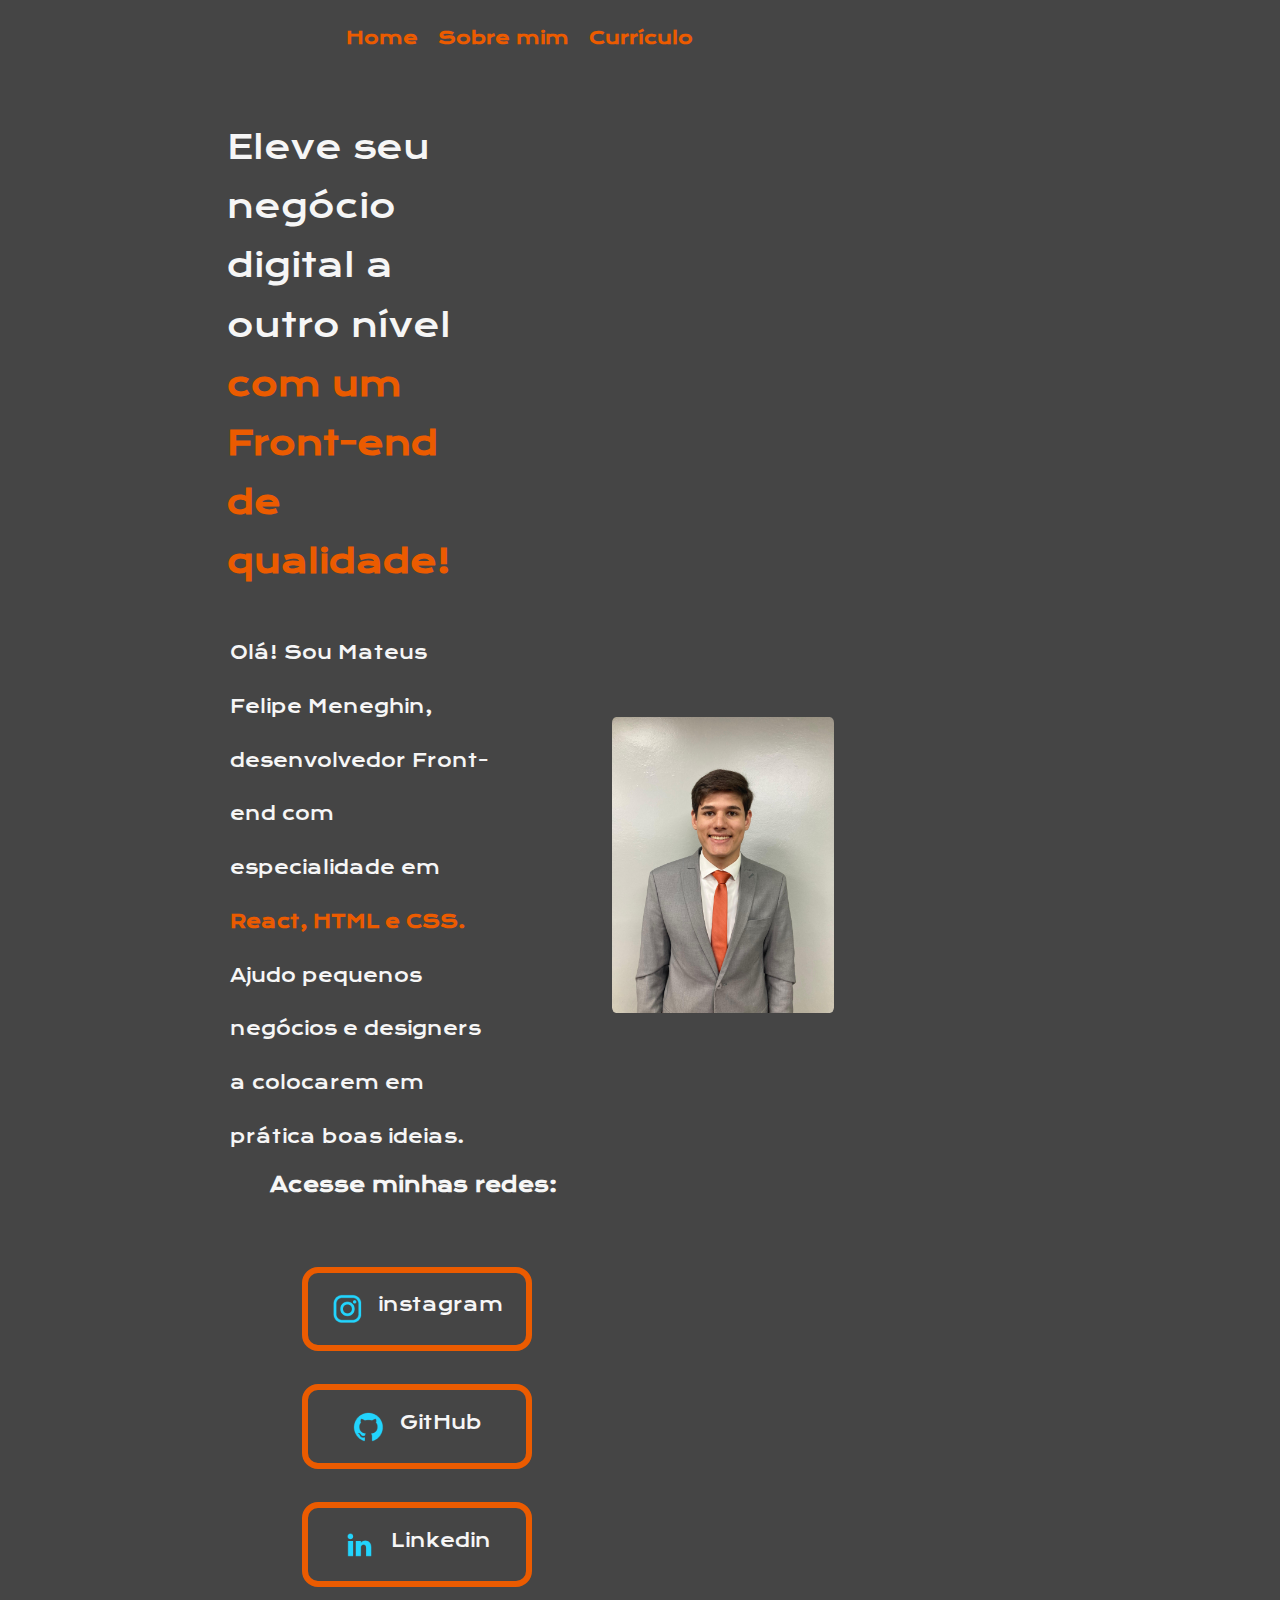
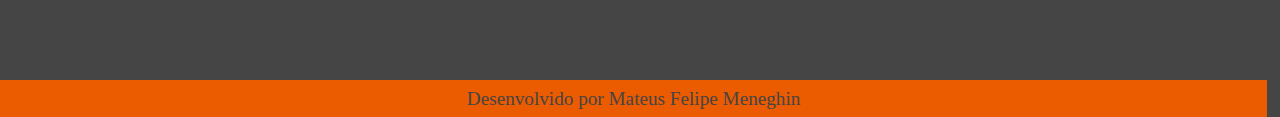
<file: index.html>
<!DOCTYPE html>
<html lang="pt-br">
<head>
    <meta charset="UTF-8">
    <meta name="viewport" content="width=device-width, initial-scale=1.0">
    <title>Mateus Meneghin</title>
    <link rel="stylesheet" href="./styles/styles.css">
</head>
<body>
    <header class="cabecalho">
        <nav class="cabecalho__menu">
            <a class="cabecalho__menu__link" href="index.html">Home</a>
            <a class="cabecalho__menu__link" href="about.html">Sobre mim</a>
            <a class="cabecalho__menu__link" href="curriculo.html">Currículo</a>
        </nav>
    </header>
    <main class="apresentacao">
        <section class="apresentacao__conteudo">
            <h1 class="apresentacao__conteudo__titulo">Eleve seu negócio digital a outro nível <strong class="titulo-destaque">com um Front-end de qualidade!</strong></h1>
            <p class="apresentacao__conteudo__texto">Olá! Sou Mateus Felipe Meneghin, desenvolvedor Front-end com especialidade em <strong class="texto-destaque"> React, HTML e CSS.</strong> Ajudo pequenos negócios e designers a colocarem em prática boas ideias.</p>
                <div class="apresentacao__link">
                    <h2 class="subtitulo">Acesse minhas redes:</h2>

                    <a class="apresentacao__link__redes" href="https://www.instagram.com/mat_meneghin04/"> 
                        <img src="./assets/instagram.png">
                        instagram
                    </a>
                    <a class="apresentacao__link__redes" href="https://github.com/mateusmeneghin">
                        <img src="./assets/github.png">
                        GitHub
                    </a>
                    <a class="apresentacao__link__redes" href="https://www.linkedin.com/in/mateusmeneghin/">
                        <img src="./assets/linkedin.png">
                        Linkedin   
                    </a>
                    
                </div> 
        </section>
            <img class="foto" src="./assets/Mateus2.jpeg" alt="foto mateus cataratas">
    </main>
    <footer class="rodape">
        <p > Desenvolvido por Mateus Felipe Meneghin</p>
    </footer>
</body>
</html>
</file>
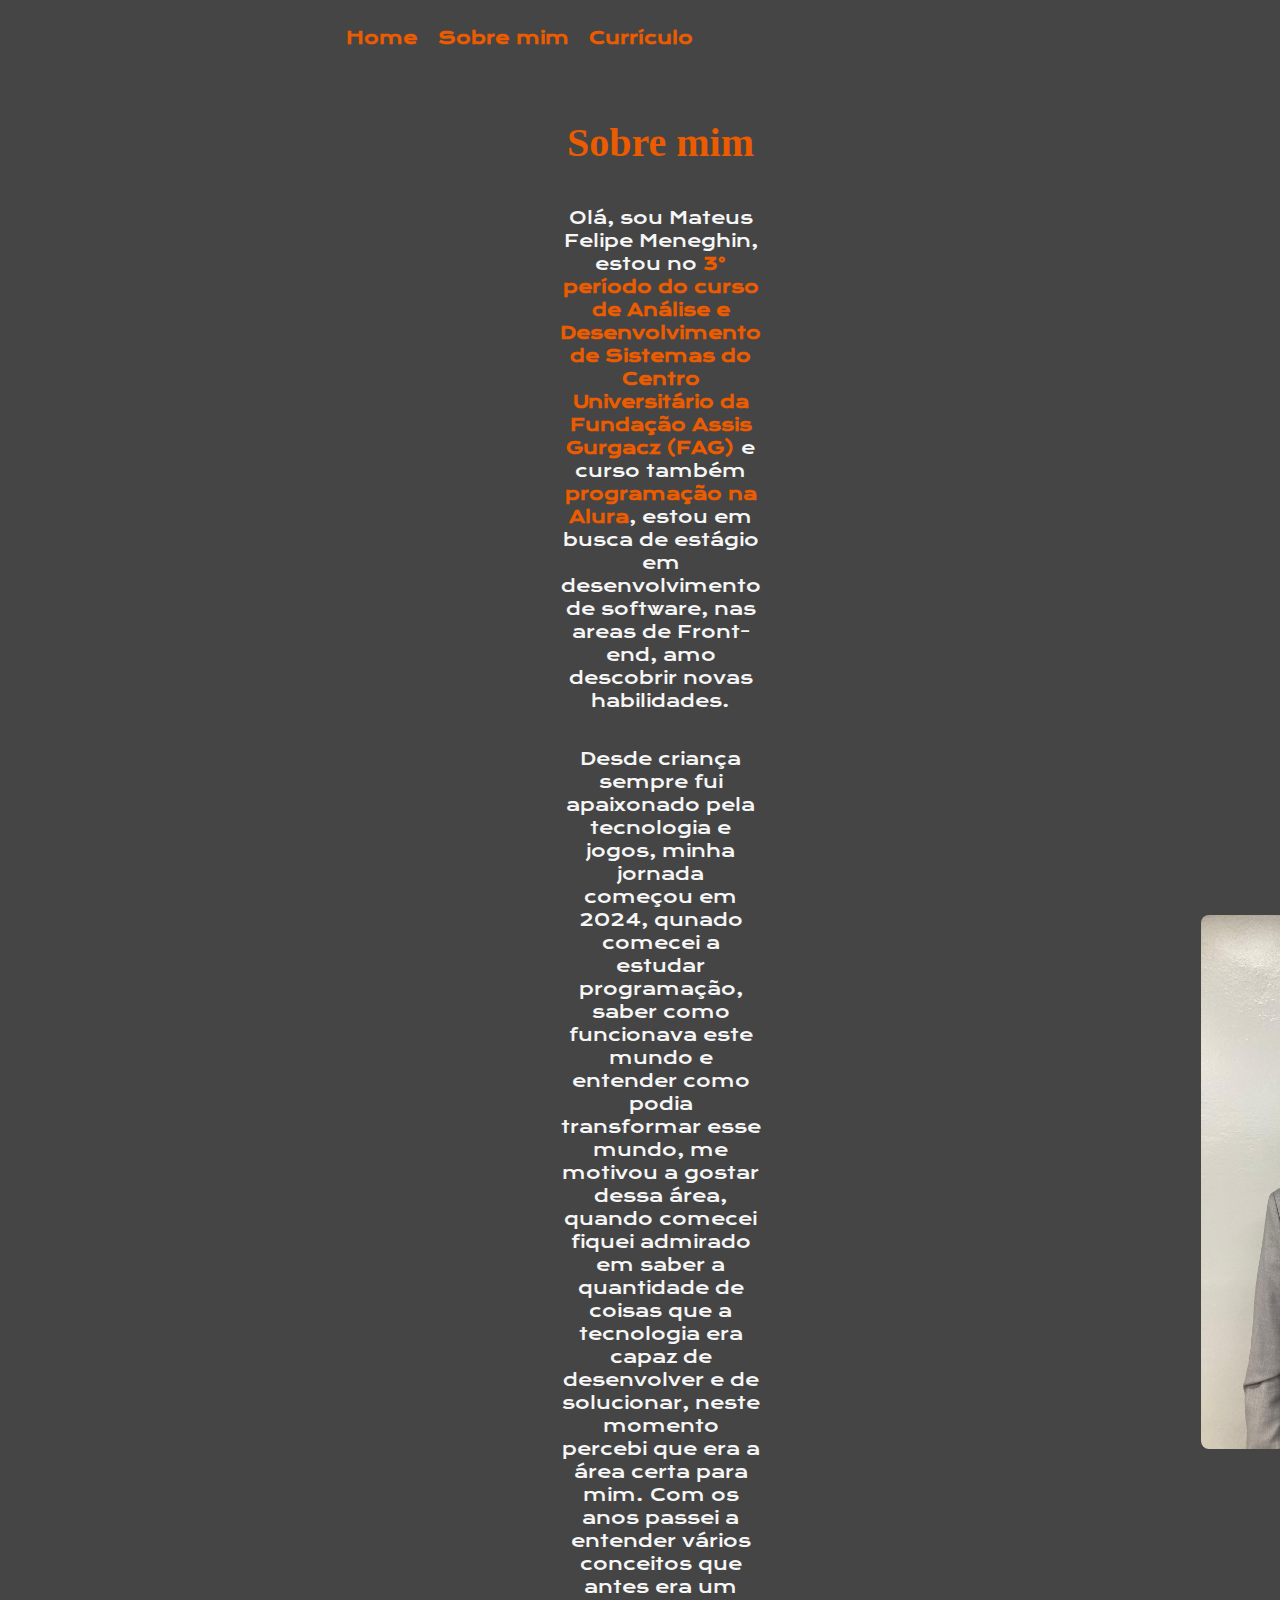
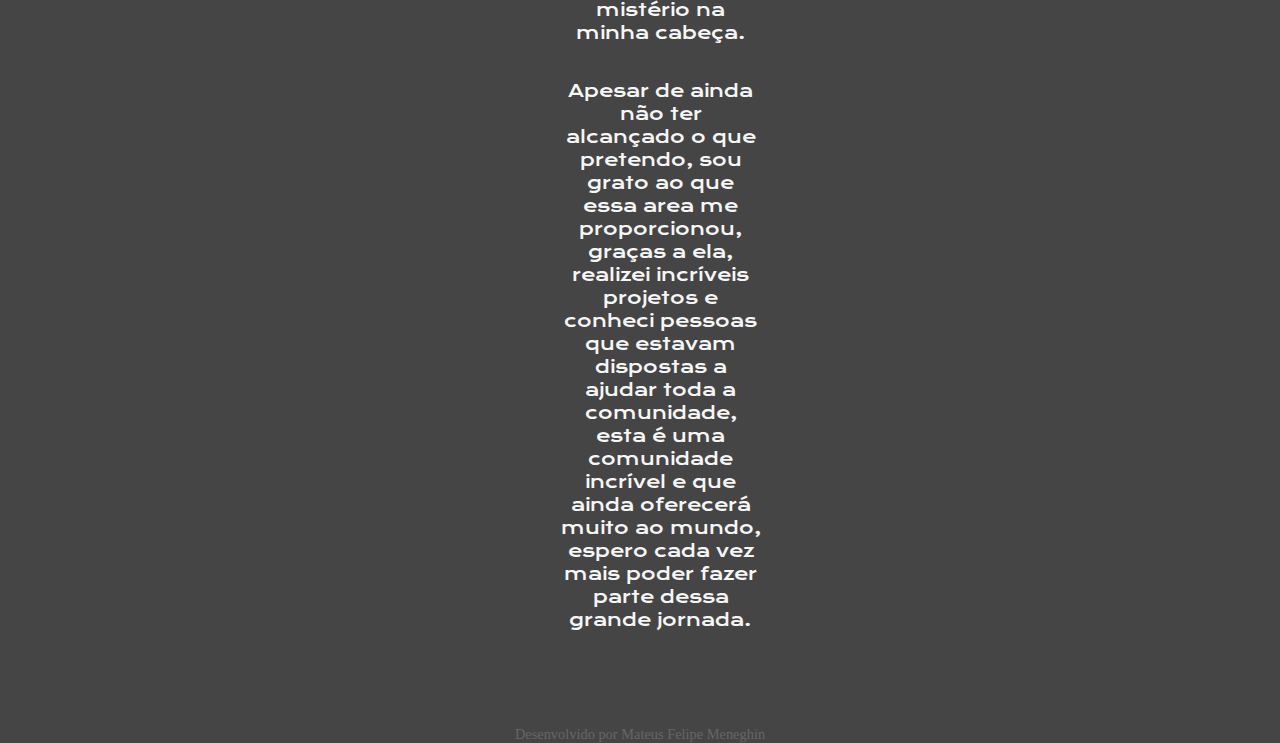
<file: about.html>
<!DOCTYPE html>
<html lang="pt-br">
<head>
    <meta charset="UTF-8">
    <meta name="viewport" content="width=device-width, initial-scale=1.0">
    <title>Sobre mim</title>
    <link rel="stylesheet" href="./styles/styles.css">
    <!-- <link rel="stylesheet" href="styles/styles.css"> -->
</head>
<body>
    <header class="cabecalho">
        <nav class="cabecalho__menu">
            <a class="cabecalho__menu__link" href="index.html">Home</a>
            <a class="cabecalho__menu__link" href="about.html">Sobre mim</a>
            <a class="cabecalho__menu__link" href="curriculo.html">Currículo</a>
        </nav>
    </header>

    <main>
    <section class="apresentacao__2">
        <div class="apresentacao__2">
            <h1 class="apresentacao__conteudo__titulo__2">Sobre mim</h1>
            <p class="apresentacao__conteudo__texto__2__1">Olá, sou Mateus Felipe Meneghin, estou no <strong class="titulo-destaque">3° período do curso de Análise e Desenvolvimento de Sistemas do Centro Universitário da Fundação Assis Gurgacz (FAG)</strong> e curso também <strong class="titulo-destaque">programação na Alura</strong>, estou em busca de estágio em desenvolvimento de software, nas areas de Front-end, amo descobrir novas habilidades.</p>
            <p class="apresentacao__conteudo__texto__2__2">Desde criança sempre fui apaixonado pela tecnologia e jogos, minha jornada começou em 2024, qunado comecei a estudar programação, saber como funcionava este mundo e entender como podia transformar esse mundo, me motivou a gostar dessa área, quando comecei fiquei admirado em saber a quantidade de coisas que a tecnologia era capaz de desenvolver e de solucionar, neste momento percebi que era a área certa para mim. Com os anos passei a entender vários conceitos que antes era um mistério na minha cabeça. </p>
            <p class="apresentacao__conteudo__texto__2__3">Apesar de ainda não ter alcançado o que pretendo, sou grato ao que essa area me proporcionou, graças a ela, realizei incríveis projetos e conheci pessoas que estavam dispostas a ajudar toda a comunidade, esta é uma comunidade incrível e que ainda oferecerá muito ao mundo, espero cada vez mais poder fazer parte dessa grande jornada.</p>
        </div>
                <img class="foto__2" src="./assets/Mateus2.jpeg" alt="foto mateus cataratas<img>">
        </section>
         
    </main>    
    <footer class="rodape__2">
        <p> Desenvolvido por Mateus Felipe Meneghin</p>
    </footer>
</body>
</html>
</file>
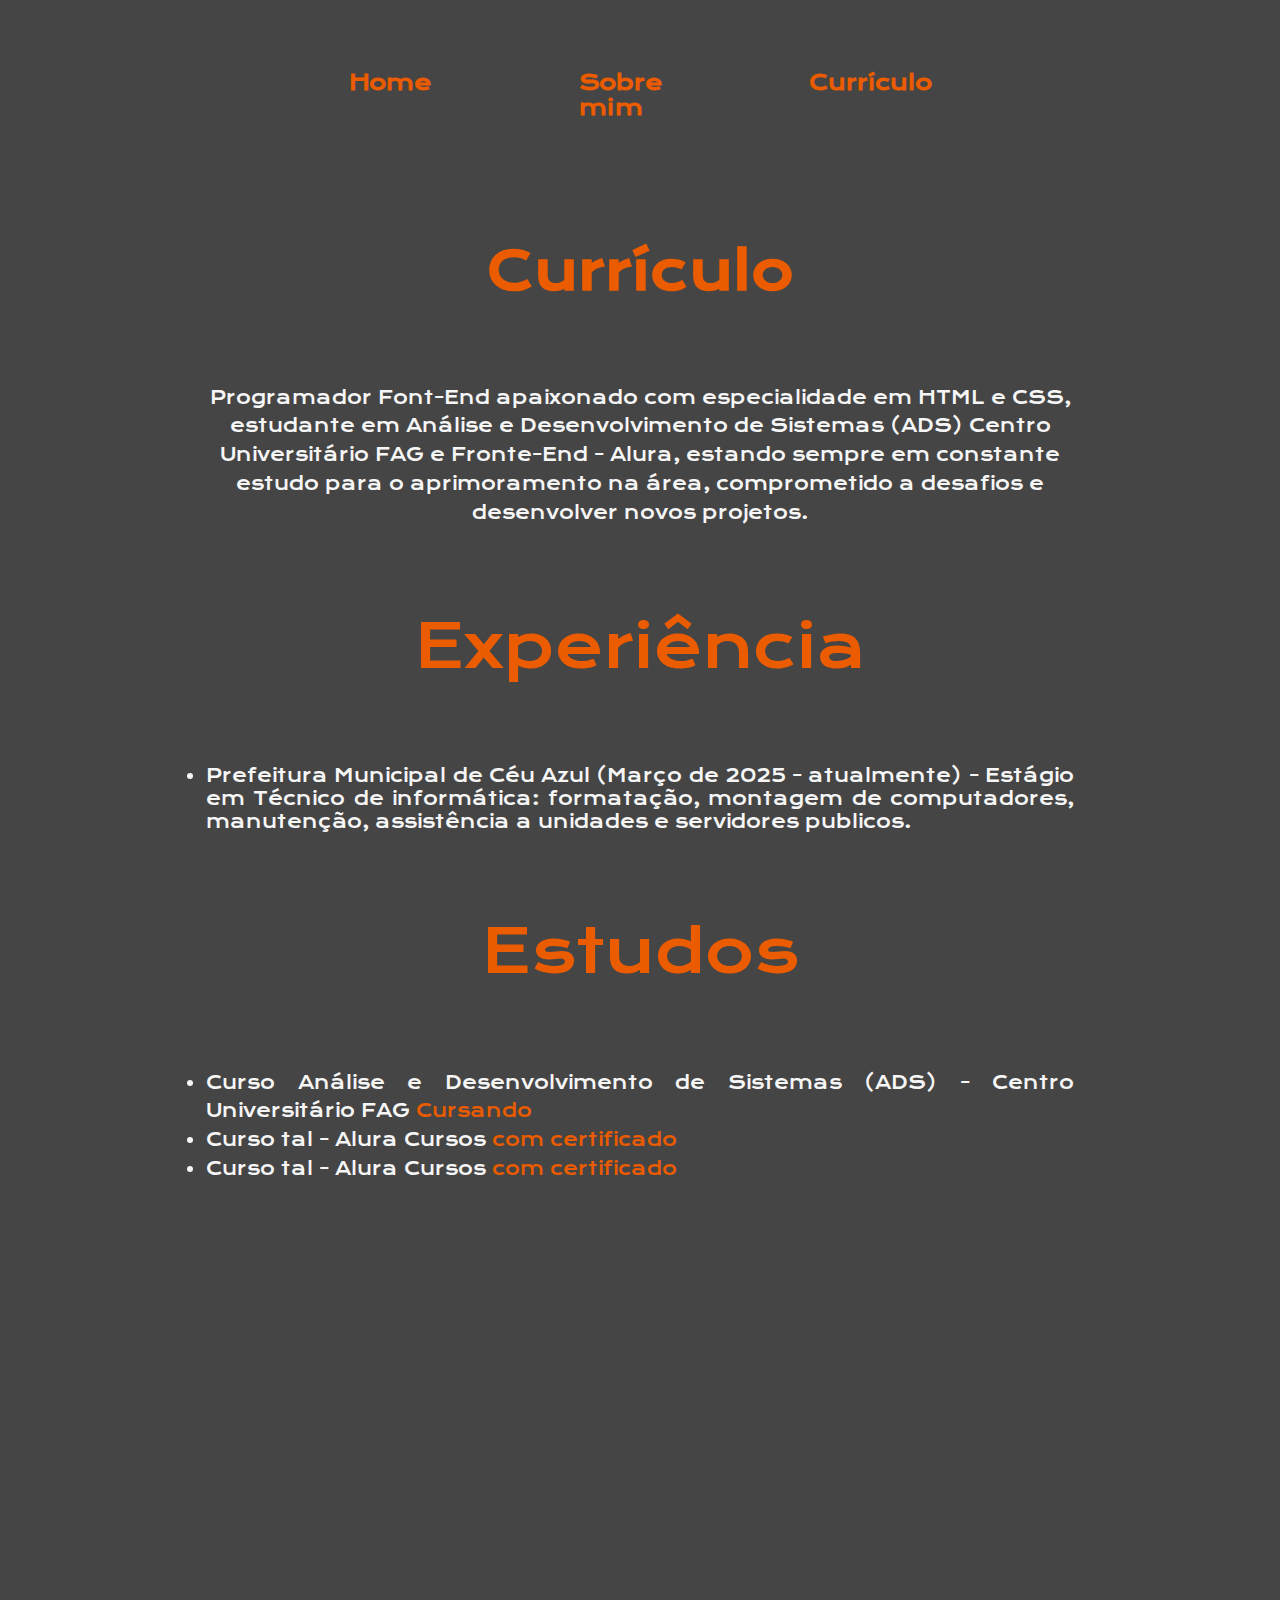
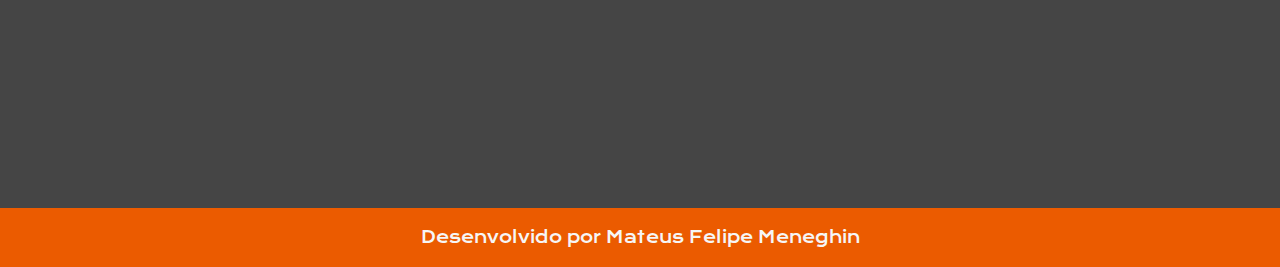
<file: curriculo.html>
<!DOCTYPE html>
<html lang="pt-br">
<head>
    <meta charset="UTF-8">
    <meta name="viewport" content="width=device-width, initial-scale=1.0">
    <title>CurrÍculo</title>
    <link rel="stylesheet" href="./styles/styles.css">
</head>
<body>
    <header class="cabecalho__3">
        <nav class="cabecalho__menu__3">
            <a class="cabecalho__menu__link__3" href="index.html">Home</a>
            <a class="cabecalho__menu__link__3" href="about.html">Sobre mim</a>
            <a class="cabecalho__menu__link__3" href="curriculo.html">Currículo</a>
        </nav>
    </header>
    <main class="apresentacao__3_1">
        <section class="apresentacao__conteudo__3_1">
            <h1 class="apresentacao__conteudo__titulo__3_1">Currículo</h1>
            <p class="apresentacao__conteudo__texto__3_1">
                Programador Font-End apaixonado com especialidade em HTML e CSS, estudante em <strong class="titulo-destaque__3"> Análise e Desenvolvimento de Sistemas (ADS) Centro Universitário FAG e Fronte-End -  Alura</strong>, estando sempre em constante estudo para o aprimoramento na área, comprometido a desafios e desenvolver novos projetos.
            </p>
            <h2 class="apresentacao__conteudo__titulo__3__2">Experiência</h2>
            <p class="apresentacao__conteudo__texto__3__2">
            <ul class="experiencia">
                <li>Prefeitura Municipal de Céu Azul (Março de 2025 - atualmente) - Estágio em Técnico de informática: formatação, montagem de computadores, manutenção, assistência a unidades e servidores publicos.</li>
            </ul>
            
            <h2 class="apresentacao__conteudo__titulo__3__3">Estudos</h2>
            <div class="apresentacao__conteudo__texto__3__3">
                <ul class="apresentacao__conteudo__texto__link">
                    <li>Curso Análise e Desenvolvimento de Sistemas (ADS) - Centro Universitário FAG <strong class="titulo-destaque">Cursando</strong></li>
                    <li>Curso tal - Alura Cursos <a class="estudos" href="https://cursos.alura.com.br/certificate/9da32b4a-5f8a-4f54-8d33-a5236caa8a58?lang=pt_BR">com certificado</a></li>
                    <li>Curso tal - Alura Cursos <a class="estudos" href="https://cursos.alura.com.br/certificate/9da32b4a-5f8a-4f54-8d33-a5236caa8a58?lang=pt_BR">com certificado</a></li>
                </ul>
            </div>    
        

    </main>
    <footer class="rodape__3">
        <p> Desenvolvido por Mateus Felipe Meneghin</p>
    </footer>
</body>
</html>
</file>
<file: styles/styles.css>
@import url('https://fonts.googleapis.com/css2?family=Krona+One&family=Montserrat:wght@400;600&display=swap');
* {
    margin: 0;
    padding: 0;
}
:root{
    --cor-primaria: #454545;
    /*3C3D37*/
    --cor-secundaria: #f6f6f6;
    --cor-terciaria: #EB5B00;
    --cor-quartenaria: #DEAA79;
    --cor-hover: #DEAA79;

    --fonte-primaria: 'Krona One', sans-serif;
    --fonte-secundaria: 'montserrat', sans-serif;
}

body {
    /*height: 100vh;*/
    
    box-sizing: border-box;
    background-color: var(--cor-primaria);

}   
.cabecalho {
    padding: 2% 0% 0% 27%;
}

.cabecalho__menu__link {
    /* margin-left: 8%; */
    font-family:  var(--fonte-primaria);
    font-size: 1.105rem;
    font-style: normal;
    font-weight: 600;
    color: var(--cor-terciaria);
    text-decoration: none;
    
  
}

.cabecalho__menu__link:hover {
        color: var(--cor-quartenaria);
}
.cabecalho__menu {
    display: flex;
    gap: 120px;
    
}
.texto-destaque{
    /* color: #22d4fd; */
    color: var(--cor-terciaria);
}
.apresentacao__conteudo__titulo {
    margin-left: 34%;
    margin-top: -9%;
    margin-bottom: 12%;
    color: var(--cor-secundaria);
    font-family: var(--fonte-primaria);
    /* font-size: 2,4375rem; */
    font-size: 2rem;
    font-style: normal;
    font-weight: 400;
    line-height: 185%;
    width: 84%
    
    
    
    
}
.titulo-destaque {
     color:var(--cor-terciaria);
    /* color: #A9A9A9; */
    /* color: #454545; */
}
.apresentacao__conteudo__texto {
    margin-left: 42%;
    margin-bottom: 12%;
    font-size: 1.12rem;
    font-style: normal;
    font-weight: 400;
    line-height: 300%;
    color: var(--cor-secundaria);
    font-family: var(--fonte-primaria);
    width: 90%;
    /*width: 467.705px;*/
    height: 100%;
    /*flex-shrink: 0;*/
    
}
.foto {  
    margin-left: 25%;
    width: 28%;
    height: 60%;
    flex-shrink: 0;
    border-radius: 1.9%;
    align-items: center;
    display: flex;
    position: relative;
    /* top: -60%;*/
    left: -19%;
    /* vertical-align: middle; */
    /* max-width: 100%; Isso garante que a imagem não ultrapasse a largura do contêiner */
   
   
}
.apresentacao{
    width: 80%;
    /*height: 1151px;*/
    flex-direction: row;
    padding: 2% 9%;
    display: flex;
    align-items: center;
    justify-content: space-between;
    gap: 82px;
}

.apresentacao__conteudo{
    width: 6250%;
    display: flex;
    flex-direction: column;
    gap: 32%;
    height: 1200%;
    /* border-radius: 12%; */
    /*margin: 150px;*/
    padding: 5%;
    background-color: var(--cor-primaria);
    display: flex;
    align-items: center;

}
.apresentacao__link {
    display: flex;
    flex-direction: column;
    justify-content: space-between;
    color: var(--cor-secundaria);
    align-items: center;
    gap: 2.1rem;
}
.subtitulo {
    margin-top: -21%;
    margin-left: 80%;
    white-space: nowrap;
    font-size: 1.225rem;
    font-family: var(--fonte-primaria);
    font-weight: 1000;
    padding: 12%;
}
.apresentacao__link__redes {
    border: 0.4rem solid var(--cor-terciaria);
    width: 80%;
    height: 32%;
    text-align: center;
    margin-left: 82%;
    border-radius: 1rem;
    font-size: 1.129rem;
    font-weight: 250;
    font-family: var(--fonte-primaria);
    /* padding: 28.5px 0; */
    padding: 7%;
    text-decoration: none;
    color: var(--cor-secundaria);
    display: flex;
    justify-content: center;
    gap: 8%;
    
    
}
.apresentacao__link__redes:hover {
    background-color: var(--cor-hover);
}
.rodape {
    margin-top: 2.2%;
    padding: 0.6%;
    text-align: center;
    color: var(--cor-primaria);
    background-color: var(--cor-terciaria);
    font-size: 1.2rem;
    font-weight: 400;
    gap: 12%;
    width: 99%;
    


}

.apresentacao__conteudo__texto a{
    text-decoration: none;
    color: var(--cor-secundaria);
    
    
}

@media (max-width: 1200px) {  
    .cabecalho{
        padding: 2% 0%;
        
    }
    .cabecalho__menu{
        flex-direction: column;
        gap: 20px;
        align-items: center;
    }

    .cabecalho__menu__link__3 {
        font-size: 1.4rem;
        margin-top: 10px;
    }

    .apresentacao{
        flex-direction: column-reverse; 
        align-items: center;
        gap: 20px;
        margin-top: 9%;
        padding: 2% 9%;
    }
    .apresentacao__conteudo{
        margin-left: -40%;
        width: auto;
        margin-top: 8%;
        display: flex;
        flex-direction: column;
        gap: 32%;
        height: 1200%;
        /* border-radius: 12%; */
        /*margin: 150px;*/
        padding: 5%;
        background-color: var(--cor-primaria);
        display: flex;
        align-items: center;
    }
    
    .apresentacao__conteudo__texto{
        /* text-align: center; */
        width: 80%;
    }
    .foto{
        margin-left: 42%; 
        width: 45%;
        height: 45%; 
        
    }
    /* .rodape{
    margin-top: 2.2%;
    padding: 0.6%;
    text-align: center;
    color: var(--cor-primaria);
    background-color: var(--cor-terciaria);
    font-size: 1.2rem;
    font-weight: 400;
    gap: 12%;
    width: 0.111;
    } */
}

/* Reset básico para evitar margens/padding inesperados */
* {
  box-sizing: border-box;
  margin: 0;
  padding: 0;
}

/* Estilos gerais do body */
.body {
  font-family: Arial, sans-serif;
  line-height: 1.5;
  background-color: #f9f9f9;
  color: #222;
  padding: 20px;
}

/* Header e nav (básico, para manter seu menu) */
.cabecalho {
  margin-bottom: 30px;
}

.cabecalho__menu {
  display: flex;
  gap: 20px;
}

.cabecalho__menu__link {
  text-decoration: none;
  color: var(--cor-terciaria);
  font-weight: bold;
}

/* Seção Sobre mim com flexbox para texto e imagem lado a lado */
.apresentacao__2 {
  display: flex;
  justify-content: space-between;
  align-items: center;
  gap: 20px;
  /* flex-wrap: wrap;  */
    margin-right: 400px;
  padding: 20px;
}

/* Div que contém os textos */
.apresentacao__2 > div {
  flex: 1 1 60%;
  display: flex;
  flex-direction: column;
  text-align: center;
  margin-left: 520px;
  max-width: 800px;
  padding: 36 120px;
}

/* Título */
.apresentacao__conteudo__titulo__2 {
  font-size: 2.5rem;
  margin-bottom: 20px;
  color: var(--cor-terciaria);
}

/* Parágrafos */
.apresentacao__conteudo__texto__2__1,
.apresentacao__conteudo__texto__2__2,
.apresentacao__conteudo__texto__2__3 {
  margin-bottom: 15px;
  font-size: 1.1rem;
  font-family: var(--fonte-primaria);
  color: var(--cor-secundaria);
}

/* Destaques em negrito */
.titulo-destaque {
  color: var(--cor-terciaria);
}

/* Imagem à direita */
.foto__2 {
  flex: 0 0 35%;
  max-width: 400px;
  height: 95%;
  border-radius: 8px;
    
}

/* Rodapé básico */
.rodape__2 {
  margin-top: 40px;
  text-align: center;
  color: #666;
  font-size: 0.9rem;
}

/* Responsividade: em telas pequenas, empilha texto e imagem */
@media (max-width: 768px) {
  .apresentacao__2 {
    flex-direction: column;
  }
  .apresentacao__2 > div,
  .foto__2 {
    flex: 1 1 100%;
    max-width: 100%;
  }
  .foto__2 {
    margin-top: 20px;
    align-self: center;
  }
}






.cabecalho__3 {
     display: flex;
    justify-content: center;
    padding: 2% 0;
}

.cabecalho__menu__3 {
    display: flex;
    gap: 80px;
    /* text-align: center;
    justify-content: space-between ; */

}

.cabecalho__menu__link__3 {
    font-family: var(--fonte-primaria);
    font-size: 2.5rem;
    font-weight: 200;
    line-height: 1.2;
    margin-top: 32px;
    /* margin: 32px auto 0; */
    
    width: 35%;
    color: var(--cor-terciaria);
    transition: color 0.3s ease;
}

.cabecalho__menu__link__3:hover {
    color: var(--cor-hover);
}


/* TÍTULO PRINCIPAL */
.apresentacao__conteudo__titulo__3_1{
    font-size: 3.25rem;
    color: var(--cor-terciaria);
    font-family: var(--fonte-primaria);
    text-align: center;
    text-align: center;
    margin: 80px auto 80px;

}
.apresentacao__conteudo__titulo__3__2,
.apresentacao__conteudo__titulo__3__3 {
    font-size: 3.75rem;
    font-style: normal;
    font-weight: 200;
    line-height: 76px;
    color: var(--cor-terciaria);
    font-family: var(--fonte-primaria);
    text-align: center;
    margin: 80px auto 0;
    width: 100%;
    max-width: 800px;
    padding: 0 16px;
    box-sizing: border-box;
    margin: 80px auto 80px;
}

/* TEXTO 3__3 - RESPONSIVO DE VERDADE */
.apresentacao__conteudo__texto__3__3 {
    font-size: 1.125rem;
    font-style: normal;
    font-weight: 300;
    line-height: 1.6;
    color: var(--cor-secundaria);
    font-family: var(--fonte-primaria);
    width: 100%;
    max-width: 900px;
    padding: 0 16px;
    margin: 0 auto;
    box-sizing: border-box;
    text-align: justify;
}

/* TEXTOS DESTAQUES */

/* OUTROS TEXTOS */
.apresentacao__conteudo__texto__3_1{
    font-size: 1.125rem;
    font-style: normal;
    font-weight: 300;
    line-height: 1.6;
    color: var(--cor-secundaria);
    font-family: var(--fonte-primaria);
    width: 100%;
    max-width: 900px;
    padding: 0 16px;
    margin: 0 auto;
    box-sizing: border-box;
    text-align: center;

}
.apresentacao__conteudo__texto__3__2 {
    font-size: 1.125rem;
    font-style: normal;
    font-weight: 300;
    line-height: 1.6;
    color: var(--cor-secundaria);
    font-family: var(--fonte-primaria);
    width: 100%;
    max-width: 900px;
    padding: 0 16px;
    margin: 0 auto;
    box-sizing: border-box;
    text-align: justify;
}

/* MENU */
.cabecalho__menu__3 {
    display: flex;
    gap: 80px;
    /* justify-content: center;
    flex-wrap: wrap;
    padding: 16px; */
}

.cabecalho__menu__link__3 {
    font-family: var(--fonte-primaria);
    font-size: 1.3125rem;
    font-style: normal;
    font-weight: 600;
    color: var(--cor-terciaria);
    padding: 12px 16px;
    text-decoration: none;
}

.cabecalho__menu__link__3:hover {
    color: var(--cor-hover);
}

/* links estudos */

.estudos{
    color: var(--cor-terciaria);
    text-decoration: none;

    
}
.estudos:hover{
    color: var(--cor-quartenaria);
}

/* RODAPÉ */
.rodape__3 {

margin-top: 39em;
    padding: 1.2em;
    text-align: center;
    color: var(--cor-secundaria);
    background-color: var(--cor-terciaria);
    font-size: 1,5rem;
    font-weight: 400;
    font-family: var(--fonte-primaria);
    /* text-align: center;
    padding: 24px;
    color: var(--cor-secundaria);
    font-family: var(--fonte-primaria);*/
} 
/* experiencia */

.experiencia{
    font-size: 1.125rem;
    font-family: var(--fonte-primaria);
    color: var(--cor-secundaria);
    text-align: justify;
    width: 100%;
    max-width: 900px;
    padding: 0 16px;
    margin: 0 auto;
    box-sizing: border-box;
}

/* RESPONSIVO */
@media (max-width: 1200px) {
    .cabecalho__menu__3 {
        gap: 40px;
    }

    .cabecalho__menu__link__3 {
        font-size: 1.8rem;
        margin-top: 20px;
    }
}

@media (max-width: 600px) {
    .cabecalho__3 {
        padding: 2% 0;
    }

    .cabecalho__menu__3 {
        flex-direction: column;
        gap: 20px;
        align-items: center;
    }

    .cabecalho__menu__link__3 {
        font-size: 1.4rem;
        margin-top: 10px;
    }
}
</file>
